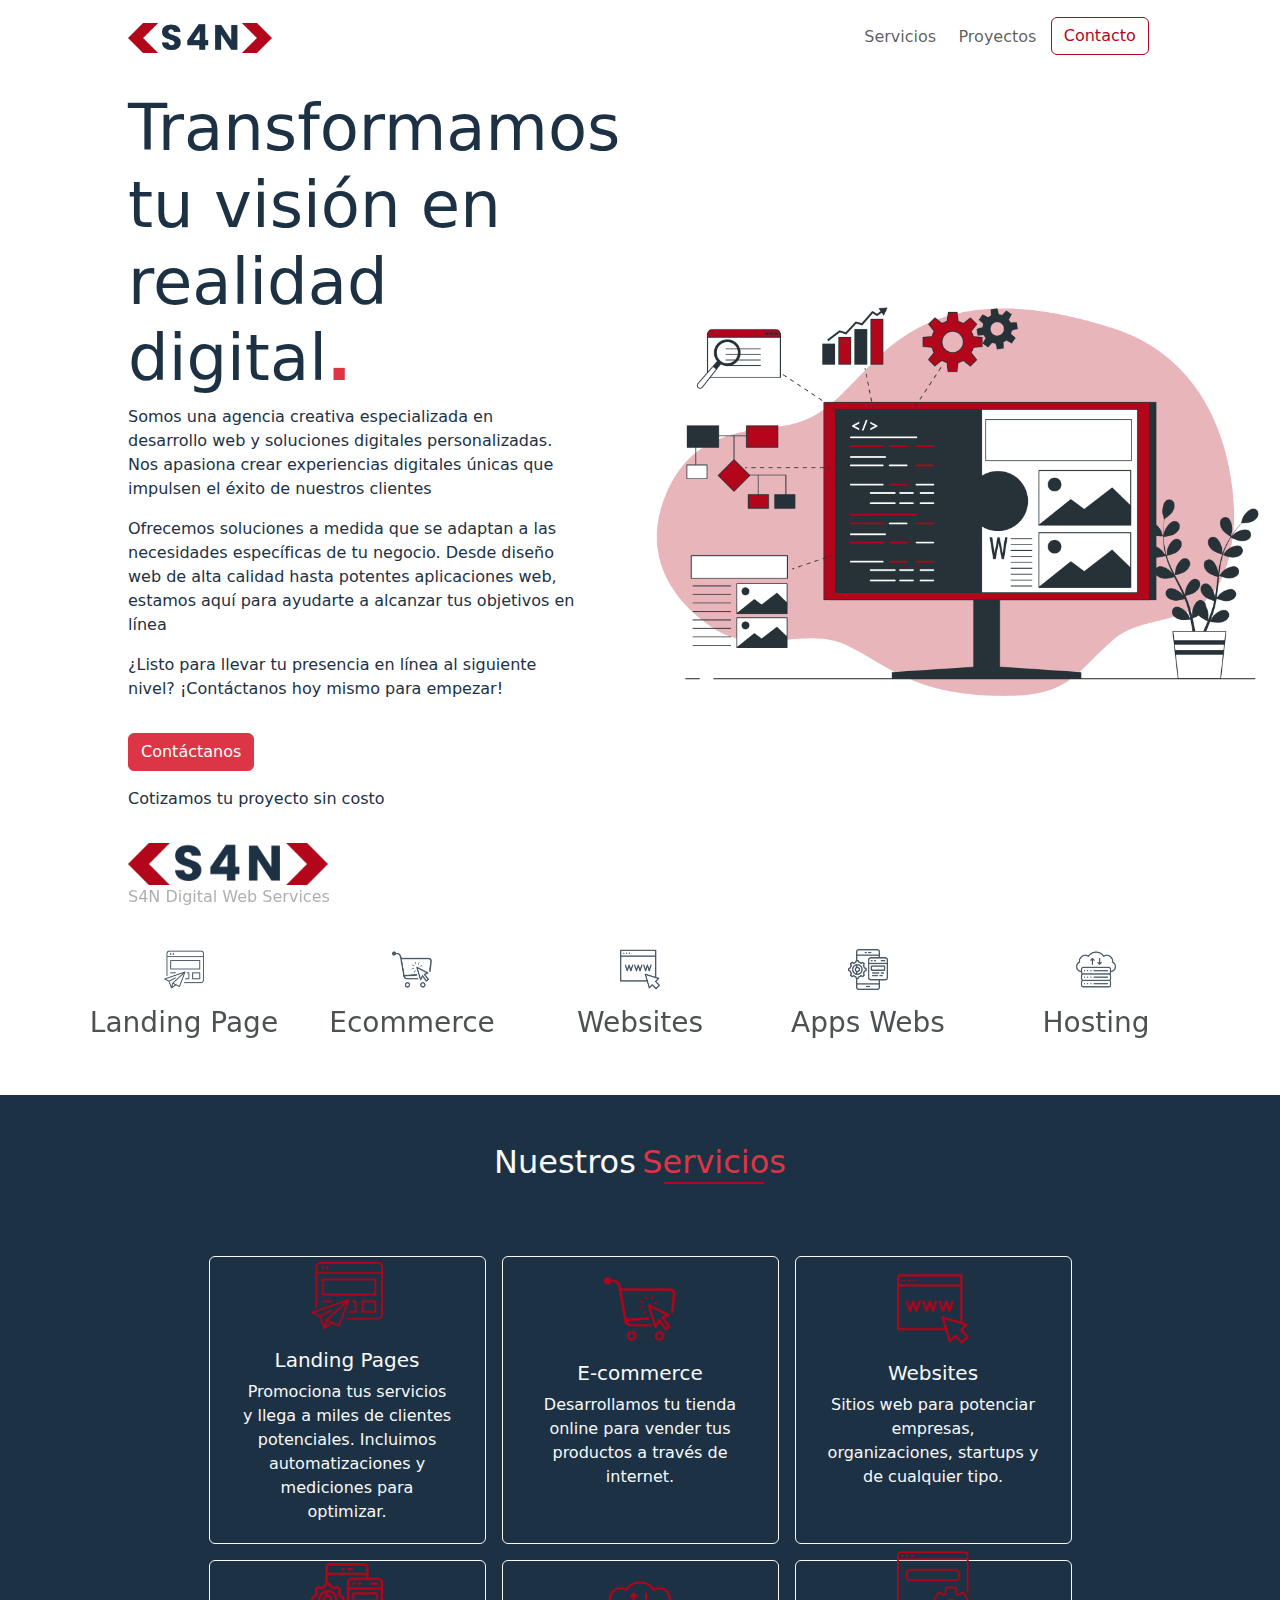
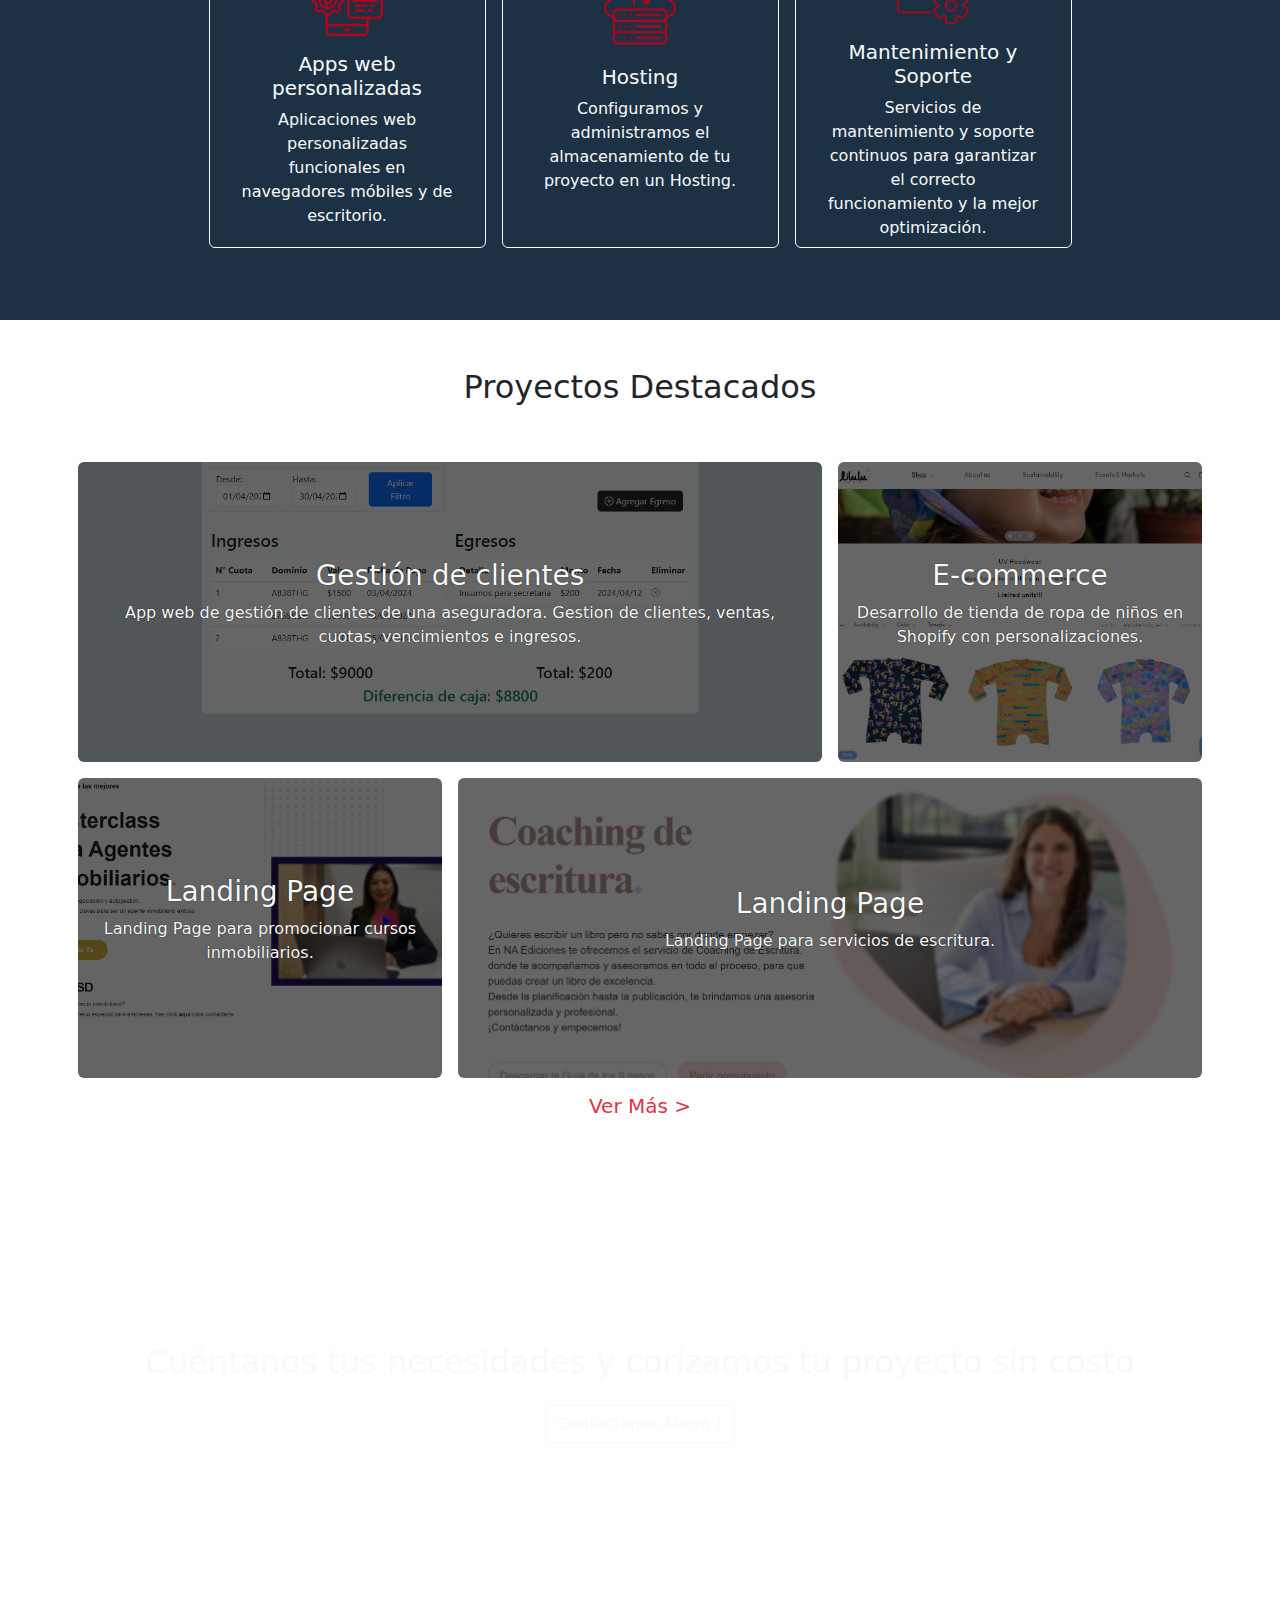
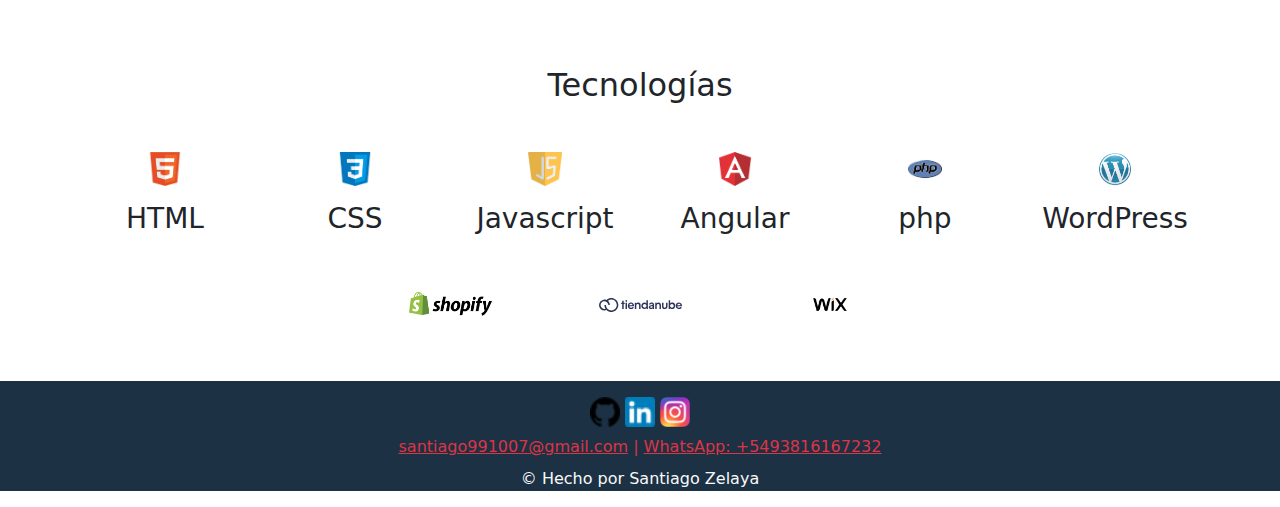
<file: index.html>
<!DOCTYPE html>
<html lang="es">
<head>
    <meta charset="UTF-8">
    <meta name="viewport" content="width=device-width, initial-scale=1.0">
    <title>S4N | Digital Web Services</title>
    <link href="https://cdn.jsdelivr.net/npm/bootstrap@5.3.3/dist/css/bootstrap.min.css" rel="stylesheet" integrity="sha384-QWTKZyjpPEjISv5WaRU9OFeRpok6YctnYmDr5pNlyT2bRjXh0JMhjY6hW+ALEwIH" crossorigin="anonymous">
    <link rel="stylesheet" href="css/style.css">
    <meta name="author" content="Santiago Zelaya">
    <meta name="description" content="Agencia de servicios de desarrollo web">
    <link rel="icon" type="image/png" href="img/favicon.png" size="16x16">
</head>
<body>
    <nav class="navbar navbar-expand-lg position-fixed" id="nav">
        <a class="navbar-brand" href="#"><img src="img/S4N-logo2.png" id="logo"></a>
        <button class="navbar-toggler" type="button" data-bs-toggle="collapse" data-bs-target="#navbarNav" aria-controls="navbarNav" aria-expanded="false" aria-label="Toggle navigation">
        <span class="navbar-toggler-icon"></span>
        </button>
        <div class="collapse navbar-collapse justify-content-end" id="navbarNav">
        <ul class="navbar-nav">
            <li class="nav-item"><a class="nav-link navA" href="#servicios">Servicios</a></li>
            <li class="nav-item"><a class="nav-link navA" href="#proyectos">Proyectos</a></li>
            <li class="nav-item"><a class="btn btn-outline-danger navA" href="contacto.html">Contacto</a></li>
        </ul>
        </div>
    </nav>

      <main>
        <section id="principal" class="d-flex justify-content-start align-items-center">
            <article>
                <h1 class="h1">Transformamos tu visión en realidad digital<strong class="text-danger">.</strong></h1>
                <figure id="fig1"><img src="img/servicios-agencia-s4n.png"></figure>
                <p class="mt-1">Somos una agencia creativa especializada en desarrollo web y soluciones digitales personalizadas. Nos apasiona crear experiencias digitales únicas que impulsen el éxito de nuestros clientes</p>
                <p class="mt-1">Ofrecemos soluciones a medida que se adaptan a las necesidades específicas de tu negocio. Desde diseño web de alta calidad hasta potentes aplicaciones web, estamos aquí para ayudarte a alcanzar tus objetivos en línea</p>
                <p class="mt-1">¿Listo para llevar tu presencia en línea al siguiente nivel? ¡Contáctanos hoy mismo para empezar!</p>
                <a class="btn btn-danger mt-3 mb-3" href="contacto.html">Contáctanos</a>
                <p>Cotizamos tu proyecto sin costo</p>
                <figure><img src="img/S4N-logo2.png" class="logo2 mt-3"><figcaption style="opacity: 0.52; color: rgb(102, 102, 102);">S4N Digital Web Services</figcaption></figure>
            </article>
            <figure id="fig2"><img src="img/servicios-agencia-s4n.png"></figure>
        </section>
        <div class="container text-center mb-5 serviciosResumen mt-4 mb-5">
            <div class="row align-items-center">
                <div class="col">
                    <figure><img src="img/landing-page.png"></figure>
                    <h3 class="fw-lighter">Landing Page</h3>
                </div>
                <div class="col">
                    <figure><img src="img/ecommerce.png"></figure>
                    <h3 class="fw-lighter">Ecommerce</h3>
                </div>
                <div class="col">
                    <figure><img src="img/website.png"></figure>
                    <h3 class="fw-lighter">Websites</h3>
                </div>
                <div class="col">
                    <figure><img src="img/app-web.png"></figure>
                    <h3 class="fw-lighter">Apps Webs</h3>
                </div>
                <div class="col">
                    <figure><img src="img/hosting.png"></figure>
                    <h3 class="fw-lighter">Hosting</h3>
                </div>
            </div>
        </div>
        <section id="servicios" class="mt-5 mb-5 text-light">
            <div class="container pb-5 pt-5">
                <h2 class="h2 text-center mb-5 d-flex justify-content-center">Nuestros <span class="text-danger sub">Servicios</span></h2>
                <div class="row align-items-center justify-content-center p-3">
                    <div class="card col-lg-3 col-md-5 col-sm-8 m-2 bg-dark text-light">
                        <img src="img/landing-page-2.png" class="card-img-top">
                        <div class="card-body">
                          <h5 class="card-title">Landing Pages</h5>
                          <p class="card-text">Promociona tus servicios y llega a miles de clientes potenciales. Incluimos automatizaciones y mediciones para optimizar.</p>
                        </div>
                    </div>
                    <div class="card col-lg-3 col-md-5 col-sm-8 m-2 bg-dark text-light">
                        <img src="img/ecommerce-2.png" class="card-img-top">
                        <div class="card-body">
                          <h5 class="card-title">E-commerce</h5>
                          <p class="card-text">Desarrollamos tu tienda online para vender tus productos a través de internet.</p>
                        </div>
                    </div>                    
                    <div class="card col-lg-3 col-md-5 col-sm-8 m-2 bg-dark text-light">
                        <img src="img/website-2.png" class="card-img-top">
                        <div class="card-body">
                          <h5 class="card-title">Websites</h5>
                          <p class="card-text">Sitios web para potenciar empresas, organizaciones, startups y de cualquier tipo.</p>
                        </div>
                    </div>
                    <div class="card col-lg-3 col-md-5 col-sm-8 m-2 bg-dark text-light">
                        <img src="img/app-web-2.png" class="card-img-top">
                        <div class="card-body">
                          <h5 class="card-title">Apps web personalizadas</h5>
                          <p class="card-text">Aplicaciones web personalizadas funcionales en navegadores móbiles y de escritorio.</p>
                        </div>
                    </div>
                    <div class="card col-lg-3 col-md-5 col-sm-8 m-2 bg-dark text-light">
                        <img src="img/hosting-2.png" class="card-img-top">
                        <div class="card-body">
                          <h5 class="card-title">Hosting</h5>
                          <p class="card-text">Configuramos y administramos el almacenamiento de tu proyecto en un Hosting.</p>
                        </div>
                    </div>                    
                    <div class="card col-lg-3 col-md-5 col-sm-8 m-2 bg-dark text-light">
                        <img src="img/mantenimiento-y-soporte-2.png" class="card-img-top">
                        <div class="card-body">
                          <h5 class="card-title">Mantenimiento y Soporte</h5>
                          <p class="card-text">Servicios de mantenimiento y soporte continuos para garantizar el correcto funcionamiento y la mejor optimización.</p>
                        </div>
                    </div>
                </div>
            </div>
        </section>

        <section class="proyectos container mb-5 mt-5 text-center">
            <h2 class="h2 text-center mb-5" id="proyectos">Proyectos Destacados</h2>
            <article class="row">
                <div class="col-md-8 position-relative d-flex flex-column justify-content-center align-items-center text-light">
                    <img src="img/proyecto-gestion-de-clientes.png" class="rounded">
                    <article class="position-absolute text-center p-4">
                        <h3>Gestión de clientes</h3>
                        <p>App web de gestión de clientes de una aseguradora. Gestion de clientes, ventas, cuotas, vencimientos e ingresos.</p>
                    </article>
                </div>
                <div class="col-md-4 position-relative d-flex flex-column justify-content-center align-items-center text-light">
                    <img src="img/proyecto-ecommerce-1.png" class="rounded">
                    <article class="position-absolute text-center p-4">
                        <h3>E-commerce</h3>
                        <p>Desarrollo de tienda de ropa de niños en Shopify con personalizaciones.</p>
                    </article>
                </div>
            </article>
            <article class="row mb-2">
                <div class="col-md-4 position-relative d-flex flex-column justify-content-center align-items-center text-light">
                    <img src="img/proyecto-landing-1.png" class="rounded">
                    <article class="position-absolute text-center p-4">
                        <h3>Landing Page</h3>
                        <p>Landing Page para promocionar cursos inmobiliarios.</p>
                    </article>
                </div>
                <div class="col-md-8 position-relative d-flex flex-column justify-content-center align-items-center text-light">
                    <img src="img/proyecto-landing-2.png" class="rounded">
                    <article class="position-absolute text-center p-4">
                        <h3>Landing Page</h3>
                        <p>Landing Page para servicios de escritura.</p>
                    </article>
                </div>
            </article>
            <a href="proyectos.html" class="text-danger h5 text-decoration-none">Ver Más ></a>
        </section>
        <section id="contacto" class="d-flex flex-column justify-content-center align-items-center mt-5">
            <h2 class="h2 text-light text-center">Cuéntanos tus necesidades y corizamos tu proyecto sin costo</h2>
            <a class="btn btn-outline-light mt-3" href="contacto.html">Contáctanos Ahora !</a>
        </section>
        <section id="tecnologias" class="mt-5">
            <h2 class="h2 text-center mb-5">Tecnologías</h2>
            <div class="container text-center">
                <div class="row align-items-center justify-content-center">
                <div class="col-5 col-md-2 mb-5">
                    <figure><img src="img/html.png"></figure>
                    <h3>HTML</h3>
                </div>
                <div class="col-5 col-md-2 mb-5">
                    <figure><img src="img/css.png"></figure>
                    <h3>CSS</h3>
                </div>
                <div class="col-5 col-md-2 mb-5">
                    <figure><img src="img/javascript.png"></figure>
                    <h3>Javascript</h3>
                </div>
                <div class="col-5 col-md-2 mb-5">
                    <figure><img src="img/angular.png"></figure>
                    <h3>Angular</h3>
                </div>
                    <div class="col-5 col-md-2 mb-5">
                        <figure><img src="img/php.png"></figure>
                        <h3>php</h3>
                    </div>
                    <div class="col-5 col-md-2 mb-5">
                        <figure><img src="img/wordpress.png"></figure>
                        <h3>WordPress</h3>
                    </div>
                    <div class="col-5 col-md-2 mb-5">
                        <figure><img src="img/shopify.png" style="width: 50%;"></figure>
                    </div>
                    <div class="col-5 col-md-2 mb-5">
                        <figure><img src="img/tiendanube.svg" style="width: 50%;"></figure>
                    </div>
                    <div class="col-5 col-md-2 mb-5">
                        <figure><img src="img/wix.png"></figure>
                    </div>
                </div>
            </div>
        </section>
      </main>

    <footer class="text-center pt-3 bg-dark text-light">
        <div class="container">
            <a href="https://github.com/OgaitnaSZ"><img src="img/github.png"></a>
            <a href="https://www.linkedin.com/in/santiago-zelaya-40bb081b3/"><img src="img/linkedin.png"></a>
            <a href="#"><img src="img/instagram.png"></a>
        </div>
        <div class="container mt-2 mb-2 text-danger">
            <a href="mailto:santiago991007@gmail.com" class="text-danger">santiago991007@gmail.com</a> | <a href="https://api.whatsapp.com/send?phone=5493816167232" class="text-danger">WhatsApp: +5493816167232</a>
        </div>
        <p>© Hecho por Santiago Zelaya</p>
    </footer>
    <script src="https://cdn.jsdelivr.net/npm/bootstrap@5.3.3/dist/js/bootstrap.bundle.min.js" integrity="sha384-YvpcrYf0tY3lHB60NNkmXc5s9fDVZLESaAA55NDzOxhy9GkcIdslK1eN7N6jIeHz" crossorigin="anonymous"></script>
    <script src="js/app.js"></script>
</body>
</html>
</file>
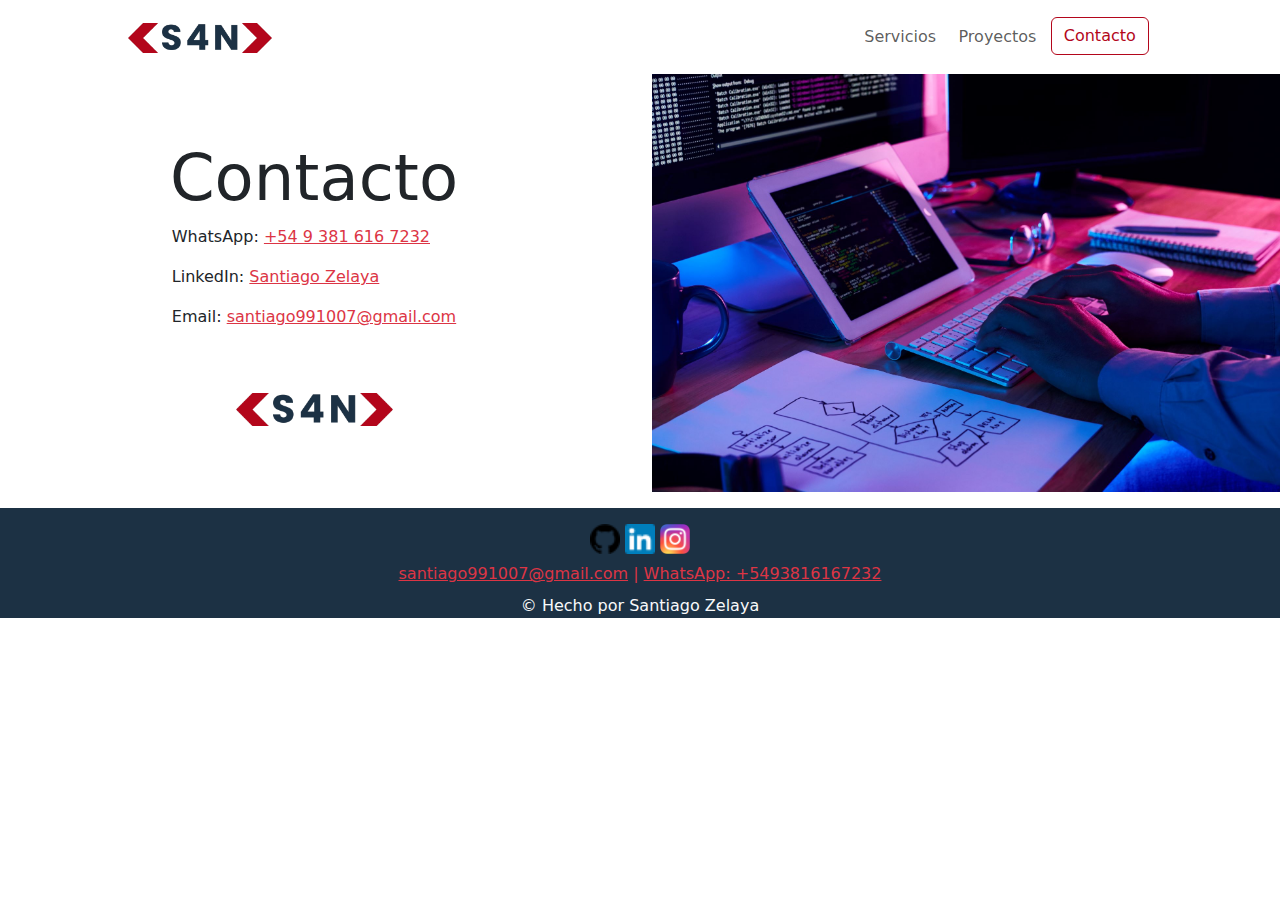
<file: contacto.html>
<!DOCTYPE html>
<html lang="es">
<head>
    <meta charset="UTF-8">
    <meta name="viewport" content="width=device-width, initial-scale=1.0">
    <title>S4N | Digital Web Services</title>
    <link href="https://cdn.jsdelivr.net/npm/bootstrap@5.3.3/dist/css/bootstrap.min.css" rel="stylesheet" integrity="sha384-QWTKZyjpPEjISv5WaRU9OFeRpok6YctnYmDr5pNlyT2bRjXh0JMhjY6hW+ALEwIH" crossorigin="anonymous">    <link rel="stylesheet" href="css/style.css">
    <meta name="author" content="Santiago Zelaya">
    <meta name="description" content="Agencia de servicios de desarrollo web">
    <link rel="icon" type="image/png" href="img/favicon.png" size="16x16">
</head>
<body>
    <nav class="navbar navbar-expand-lg" id="nav">
        <a class="navbar-brand" href="index.html"><img src="img/S4N-logo2.png" id="logo"></a>
        <button class="navbar-toggler" type="button" data-bs-toggle="collapse" data-bs-target="#navbarNav" aria-controls="navbarNav" aria-expanded="false" aria-label="Toggle navigation">
        <span class="navbar-toggler-icon"></span>
        </button>
        <div class="collapse navbar-collapse justify-content-end" id="navbarNav">
        <ul class="navbar-nav">
            <li class="nav-item"><a class="nav-link navA" href="index.html#servicios">Servicios</a></li>
            <li class="nav-item"><a class="nav-link navA" href="index.html#proyectos">Proyectos</a></li>
            <li class="nav-item"><a class="btn btn-outline-danger navA" href="#">Contacto</a></li>
        </ul>
        </div>
    </nav>
    <main class="row">
        <article class="col-12 col-md-6 d-flex flex-column justify-content-center align-items-center">
            <h1 class="display-1">Contacto</h1>
            <article>
                <p>WhatsApp: <a href="https://api.whatsapp.com/send?phone=5493816167232" class="text-danger">+54 9 381 616 7232</a></p>
                <p>LinkedIn: <a href="https://www.linkedin.com/in/santiago-zelaya-40bb081b3/" class="text-danger">Santiago Zelaya</a> </p>
                <p>Email: <a href="mailto:santiago991007@gmail.com" class="text-danger">santiago991007@gmail.com</a> </p>
            </article>
            <figure class="col-3 pt-5"><img src="img/S4N-logo2.png" class="imgContact"></figure>
        </article>
        <article class="col-12 col-md-6">
            <figure>
                <img class="imgContact" src="img/oficina-programador-freepik.jpg">
            </figure>
        </article>
    </main>

    <footer class="text-center pt-3 bg-dark text-light">
        <div class="container">
            <a href="https://github.com/OgaitnaSZ"><img src="img/github.png"></a>
            <a href="https://www.linkedin.com/in/santiago-zelaya-40bb081b3/"><img src="img/linkedin.png"></a>
            <a href="#"><img src="img/instagram.png"></a>
        </div>
        <div class="container mt-2 mb-2 text-danger">
            <a href="mailto:santiago991007@gmail.com" class="text-danger">santiago991007@gmail.com</a> | <a href="https://api.whatsapp.com/send?phone=5493816167232" class="text-danger">WhatsApp: +5493816167232</a>
        </div>
        <p>© Hecho por Santiago Zelaya</p>
    </footer>
    <script src="https://cdn.jsdelivr.net/npm/bootstrap@5.3.3/dist/js/bootstrap.bundle.min.js" integrity="sha384-YvpcrYf0tY3lHB60NNkmXc5s9fDVZLESaAA55NDzOxhy9GkcIdslK1eN7N6jIeHz" crossorigin="anonymous"></script>
    <script src="js/app.js"></script>
</body>
</html>
</file>
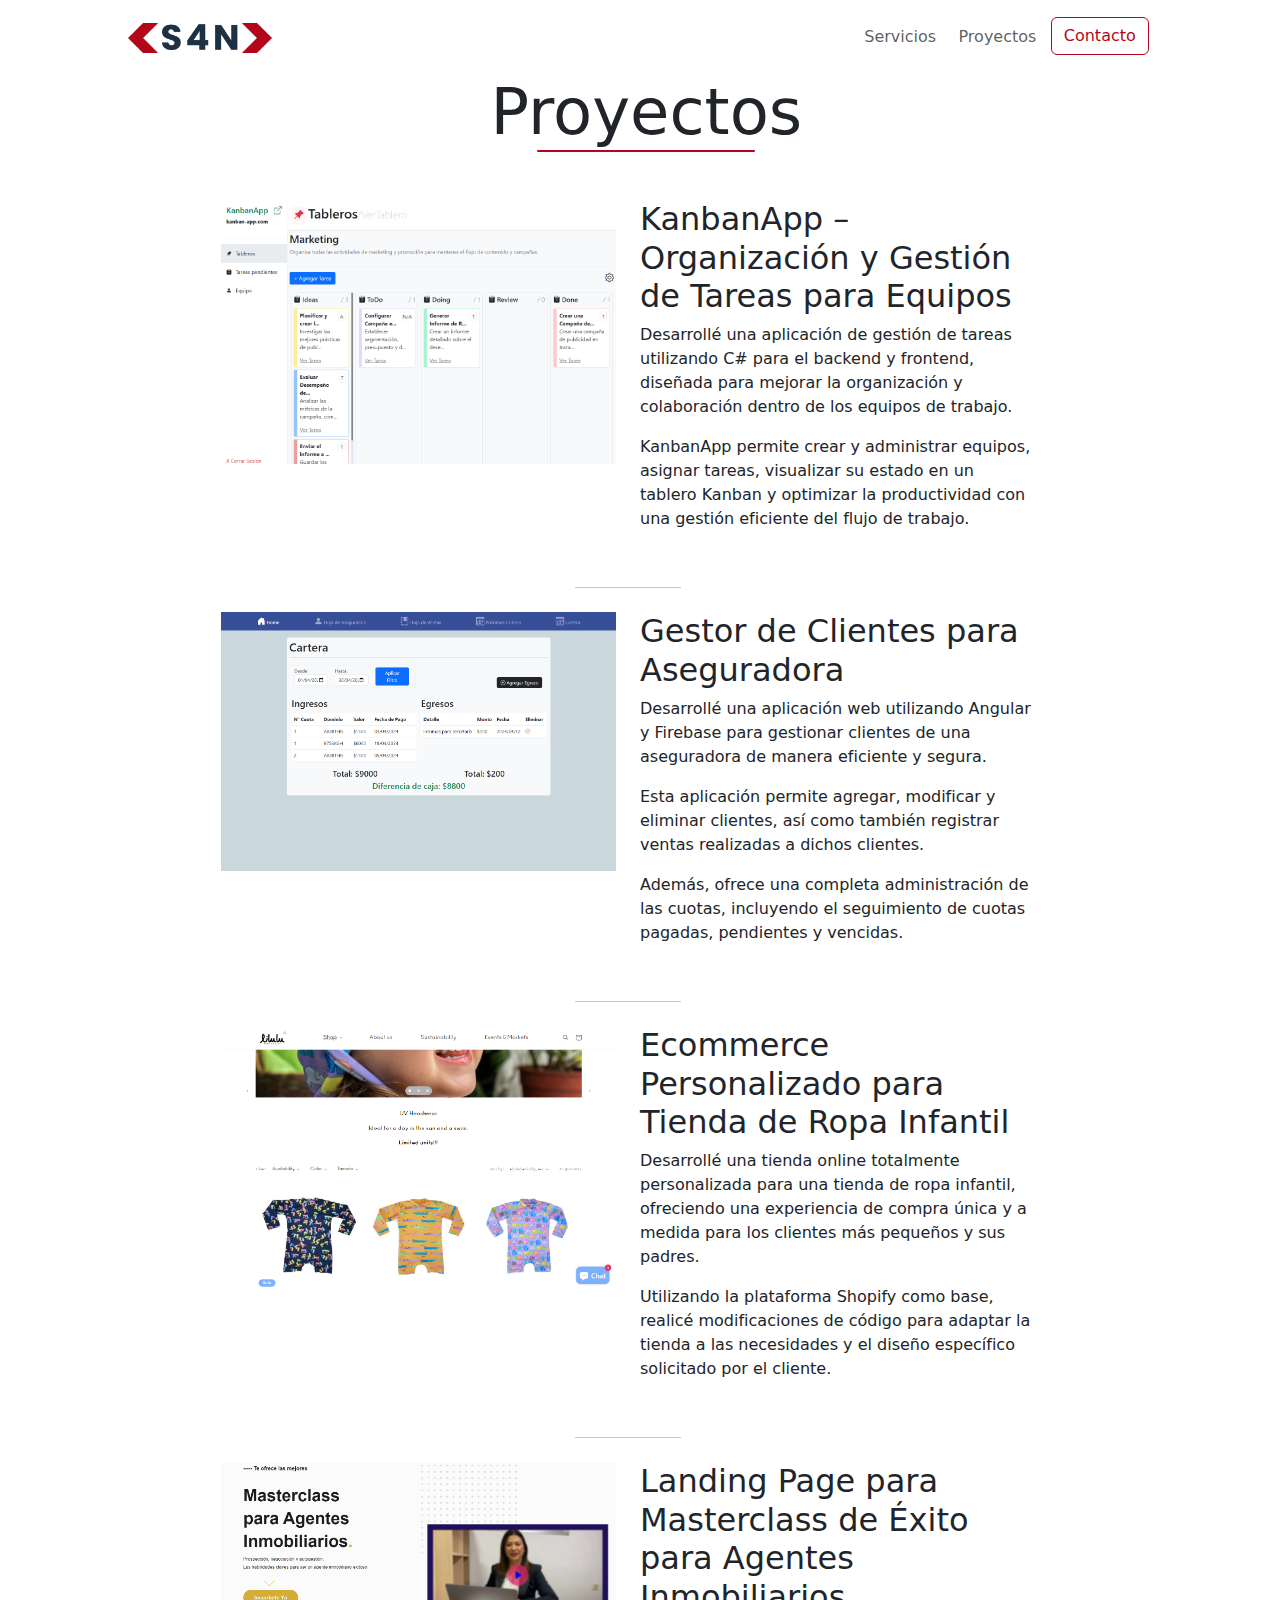
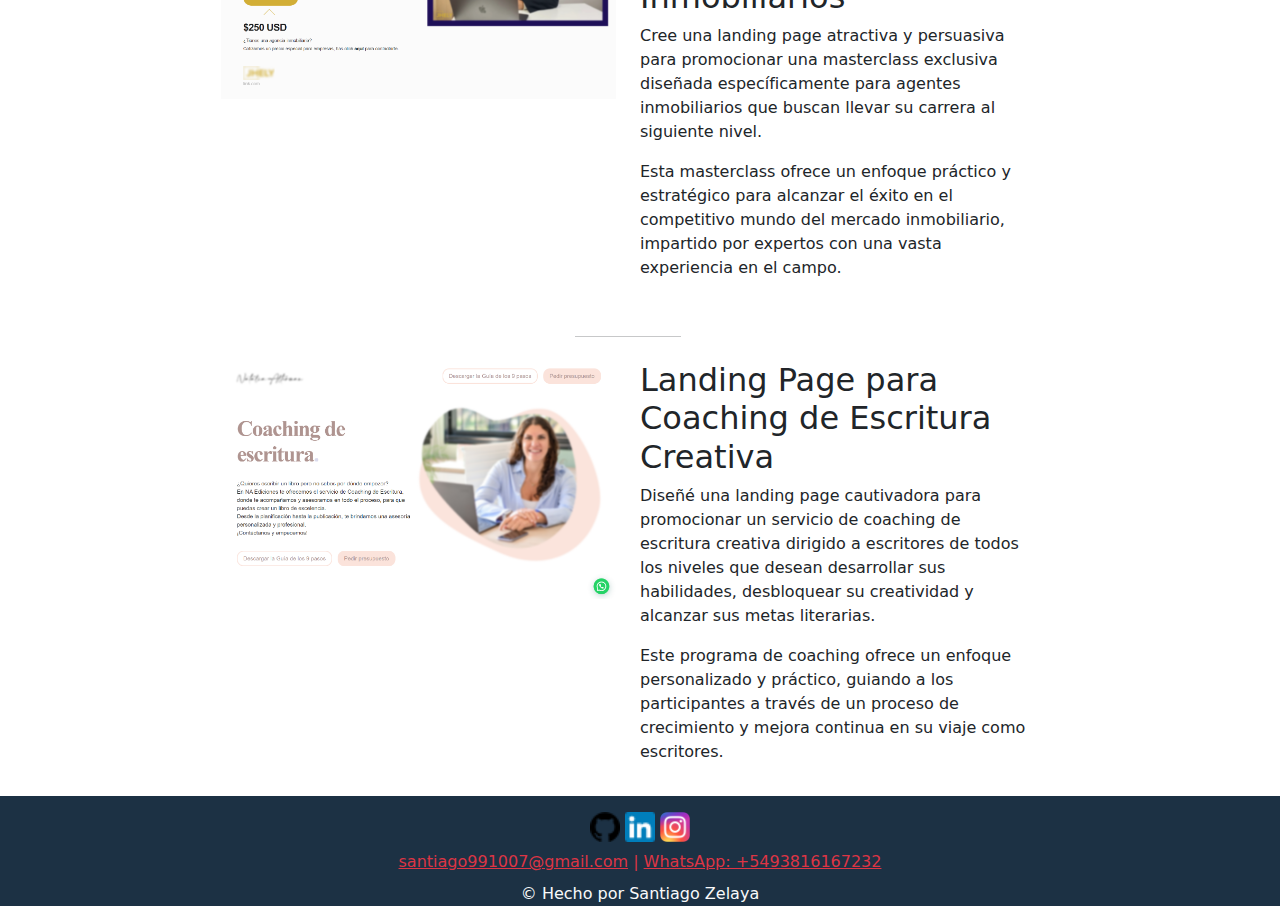
<file: proyectos.html>
<!DOCTYPE html>
<html lang="es">
<head>
    <meta charset="UTF-8">
    <meta name="viewport" content="width=device-width, initial-scale=1.0">
    <title>S4N | Digital Web Services</title>
    <link href="https://cdn.jsdelivr.net/npm/bootstrap@5.3.3/dist/css/bootstrap.min.css" rel="stylesheet" integrity="sha384-QWTKZyjpPEjISv5WaRU9OFeRpok6YctnYmDr5pNlyT2bRjXh0JMhjY6hW+ALEwIH" crossorigin="anonymous">    <link rel="stylesheet" href="css/style.css">
    <meta name="author" content="Santiago Zelaya">
    <meta name="description" content="Agencia de servicios de desarrollo web">
    <link rel="icon" type="image/png" href="img/favicon.png" size="16x16">
</head>
<body>
    <nav class="navbar navbar-expand-lg" id="nav">
        <a class="navbar-brand" href="index.html"><img src="img/S4N-logo2.png" id="logo"></a>
        <button class="navbar-toggler" type="button" data-bs-toggle="collapse" data-bs-target="#navbarNav" aria-controls="navbarNav" aria-expanded="false" aria-label="Toggle navigation">
        <span class="navbar-toggler-icon"></span>
        </button>
        <div class="collapse navbar-collapse justify-content-end" id="navbarNav">
        <ul class="navbar-nav">
            <li class="nav-item"><a class="nav-link navA" href="index.html#servicios">Servicios</a></li>
            <li class="nav-item"><a class="nav-link navA" href="#">Proyectos</a></li>
            <li class="nav-item"><a class="btn btn-outline-danger navA" href="contacto.html">Contacto</a></li>
        </ul>
        </div>
    </nav>
    <main class="row">
        <h1 class="d-flex justify-content-center align-items-start mb-5 display-1"><span class="sub">Proyectos</span></h1>
        <section class="row justify-content-center">
            <article class="row justify-content-center align-items-start mb-3">
                <div class="col-md-4 order-last order-md-first">
                    <img src="img/kanban-app.png" class="imgContact">
                </div>
                <div class="col-md-4 position-relative d-flex flex-column">
                    <h2>KanbanApp – Organización y Gestión de Tareas para Equipos</h2>
                    <p>Desarrollé una aplicación de gestión de tareas utilizando C# para el backend y frontend, diseñada para mejorar la organización y colaboración dentro de los equipos de trabajo.</p>
                    <p>KanbanApp permite crear y administrar equipos, asignar tareas, visualizar su estado en un tablero Kanban y optimizar la productividad con una gestión eficiente del flujo de trabajo.</p>
                </div>
            </article>
            <hr class="col-1 mt-4 mb-4">
            <article class="row justify-content-center align-items-start mb-3">
                <div class="col-md-4 order-last order-md-first">
                    <img src="img/proyecto-gestion-de-clientes.png" class="imgContact">
                </div>
                <div class="col-md-4 position-relative d-flex flex-column">
                    <h2>Gestor de Clientes para Aseguradora</h2>
                    <p>Desarrollé una aplicación web utilizando Angular y Firebase para gestionar clientes de una aseguradora de manera eficiente y segura.</p>
                    <p>Esta aplicación permite agregar, modificar y eliminar clientes, así como también registrar ventas realizadas a dichos clientes.</p>
                    <p>Además, ofrece una completa administración de las cuotas, incluyendo el seguimiento de cuotas pagadas, pendientes y vencidas.</p>
                </div>
            </article>
            <hr class="col-1 mt-4 mb-4">
            <article class="row justify-content-center align-items-start mb-3">
                <div class="col-md-4 order-last order-md-first">
                    <img src="img/proyecto-ecommerce-1.png" class="imgContact">
                </div>
                <div class="col-md-4 position-relative d-flex flex-column">
                    <h2>Ecommerce Personalizado para Tienda de Ropa Infantil</h2>
                    <p>Desarrollé una tienda online totalmente personalizada para una tienda de ropa infantil, ofreciendo una experiencia de compra única y a medida para los clientes más pequeños y sus padres.</p>
                    <p>Utilizando la plataforma Shopify como base, realicé modificaciones de código para adaptar la tienda a las necesidades y el diseño específico solicitado por el cliente.</p>
                </div>
            </article>
            <hr class="col-1 mt-4 mb-4">
            <article class="row justify-content-center align-items-start mb-3">
                <div class="col-md-4 order-last order-md-first">
                    <img src="img/proyecto-landing-1.png" class="imgContact">
                </div>
                <div class="col-md-4 position-relative d-flex flex-column">
                    <h2>Landing Page para Masterclass de Éxito para Agentes Inmobiliarios</h2>
                    <p>Cree una landing page atractiva y persuasiva para promocionar una masterclass exclusiva diseñada específicamente para agentes inmobiliarios que buscan llevar su carrera al siguiente nivel.</p>
                    <p>Esta masterclass ofrece un enfoque práctico y estratégico para alcanzar el éxito en el competitivo mundo del mercado inmobiliario, impartido por expertos con una vasta experiencia en el campo.</p>
                </div>
            </article>
            <hr class="col-1 mt-4 mb-4">
            <article class="row justify-content-center align-items-start mb-3">
                <div class="col-md-4 order-last order-md-first">
                    <img src="img/proyecto-landing-2.png" class="imgContact">
                </div>
                <div class="col-md-4 position-relative d-flex flex-column">
                    <h2>Landing Page para Coaching de Escritura Creativa</h2>
                    <p>Diseñé una landing page cautivadora para promocionar un servicio de coaching de escritura creativa dirigido a escritores de todos los niveles que desean desarrollar sus habilidades, desbloquear su creatividad y alcanzar sus metas literarias.</p>
                    <p>Este programa de coaching ofrece un enfoque personalizado y práctico, guiando a los participantes a través de un proceso de crecimiento y mejora continua en su viaje como escritores.</p>
                </div>
            </article>
        </section>
    </main>

    <footer class="text-center pt-3 bg-dark text-light">
        <div class="container">
            <a href="https://github.com/OgaitnaSZ"><img src="img/github.png"></a>
            <a href="https://www.linkedin.com/in/santiago-zelaya-40bb081b3/"><img src="img/linkedin.png"></a>
            <a href="#"><img src="img/instagram.png"></a>
        </div>
        <div class="container mt-2 mb-2 text-danger">
            <a href="mailto:santiago991007@gmail.com" class="text-danger">santiago991007@gmail.com</a> | <a href="https://api.whatsapp.com/send?phone=5493816167232" class="text-danger">WhatsApp: +5493816167232</a>
        </div>
        <p>© Hecho por Santiago Zelaya</p>
    </footer>
    <script src="https://cdn.jsdelivr.net/npm/bootstrap@5.3.3/dist/js/bootstrap.bundle.min.js" integrity="sha384-YvpcrYf0tY3lHB60NNkmXc5s9fDVZLESaAA55NDzOxhy9GkcIdslK1eN7N6jIeHz" crossorigin="anonymous"></script>
    <script src="js/app.js"></script>
</body>
</html>
</file>
<file: css/style.css>
.btn-outline-danger{
    color: #B3061B !important;
    border-color: #B3061B !important;
}
.btn-outline-danger:hover{
    color: white !important;
    background-color: #B3061B !important;
}
.bg-dark {background-color: #1C3144 !important;}
.card{
    border: 1px solid;
    display:flex;
    flex-direction: column;
    justify-content: center;
    align-items: center;
    padding: 1em;
    text-align: center;
    height: 18em;
}
.sub{margin-left: 0.2em;}
.sub::after{
    content: '';
    display: block;
    width: 70%;
    margin-left: 15%;
    height: 2px;
    background-color: #B3061B;
    border-radius: 20px;
}

/* Custom */
#nav{
    width: 100% !important;
    padding: 1em 10% 1em 10% !important;
    z-index: 2;
    background-color: white;
    z-index: 10;
}
#logo{height: 30px;padding-right: 2em;}
nav ul li{margin: 0 0.2em 0 0.2em;}
li a:hover{text-decoration: underline;}
h1{font-size: 4em !important}
#principal{
    width: 100%;
    padding-top: 10vh;
    display: flex;
    flex-direction: row;
    justify-content: center;
    align-items: center;
    flex-wrap: wrap;
}
#principal article{
    width: 50%;
    padding: 0 5% 0 10%;
    color: #1C3144;
}
#fig1{display: none;}
#principal .logo2{width: 200px;}
#principal figure{width: 50%;}
#principal img{width: 100%;}
#servicios{
    background-color: #1C3144;
}
.serviciosResumen{filter: opacity(0.8);}
.serviciosResumen img{width: 20%;}
#tecnologias img{width: 20%;}
.card img{width: 30%;}
.proyectos img{
    width: 100%;
    height: 300px;
    object-fit: cover;
    filter: brightness(0.4);
}
.proyectos div{
    padding: 0 !important;
    padding: 0.5em !important;
    text-shadow: 0 0 1px black;
}
#contacto{
    height: 50vh;
    background-image: url('../img/oficina-programador-freepik.jpg'), linear-gradient(rgba(0,0,0,0.5), rgba(0,0,0,0.5));
    background-size: cover;
    background-blend-mode: multiply;
    background-attachment: fixed;
}
footer img{width: 30px;}

.imgContact{
    width: 100%;
}
/* Responsive */
@media all and (max-width:700px){
    #fig1{display:block}#fig2{display:none}
    h1{font-size: calc(1.375rem + 1.5vw)!important;margin-bottom:0 !important;}
    #principal article{
        width: 100%;
        padding: 0 5% 0 5%;
    }
    #principal figure{width: 100%;}
    .serviciosResumen h3{display: none;}
    .serviciosResumen img{width: 90%;}
}
</file>
